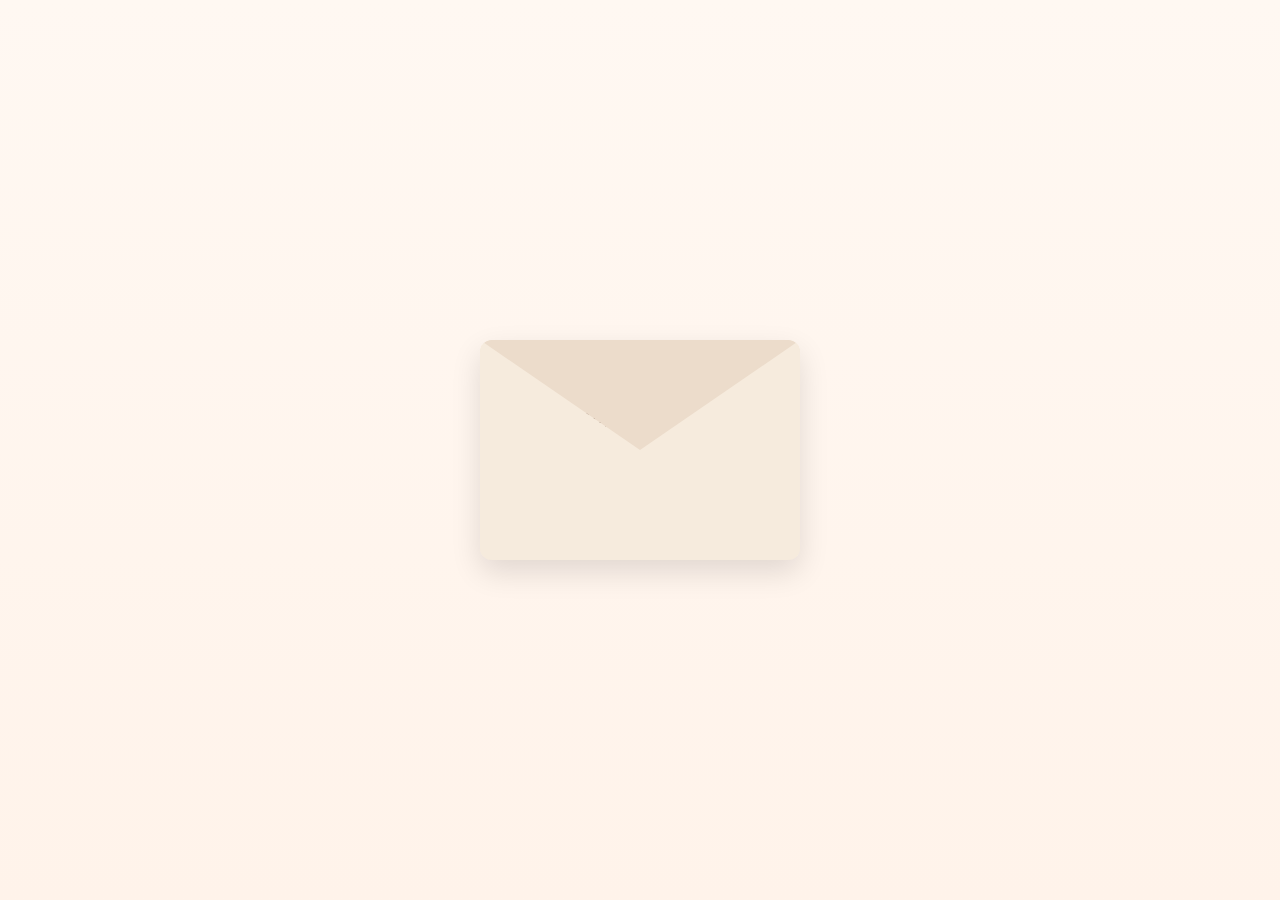
<file: index.html>
<!DOCTYPE html>
<html lang="pt-BR">
<head>
    <meta charset="UTF-8">
    <meta name="viewport" content="width=device-width, initial-scale=1.0">

    <title>25/07/2026</title>

    <meta property="og:title" content="25/07/2026">
    <meta property="og:description" content="">
    <meta property="og:type" content="website">

    <link rel="stylesheet" href="style.css">

    <link rel="preconnect" href="https://fonts.googleapis.com">
    <link rel="preconnect" href="https://fonts.gstatic.com" crossorigin>

    <link href="https://fonts.googleapis.com/css2?family=Quicksand:wght@400;600&family=Forum&display=swap" rel="stylesheet">
</head>

<body>

<div class="container">

    <div class="envelope" onclick="abrirEnvelope()">

        <div class="carta">

    <p class="poema">
        Há um ano, descobri que o tempo pode ser uma pessoa.<br>
        Ele tem o teu jeitinho.<br><br>

        Há quem diga que <span class="hora">4:47</span> realiza desejos.<br>
        Nunca soube se o universo entende de horas,<br>
        mas, naquele dia, ele entendeu de coragem.<br><br>

        Houve um poema, um coração trêmulo<br>
        e o instante exato<br>
        em que o destino resolveu ter o teu nome.<br><br>

        Um dia, você me perguntou:<br>
        "Depois de tudo isso?"<br>
        quando eu disse que te amava.<br><br>

        Aprendi que há palavras que chegam tarde<br>
        e silêncios que chegam cedo.<br><br>

        Apesar dos pesares, continuo acreditando<br>
        que algumas almas não se encontram por acaso.<br><br>

        Ainda encontro em você<br>
        a única direção que nunca me perdeu.<br><br>

        Meu lugar favorito no mundo<br>
        tem o teu nome de endereço.<br><br>

        Você foi a oração mais bonita<br>
        que a vida me ensinou a fazer.<br><br>

        Não existe vocabulário suficiente<br>
        para dizer o quanto eu te amo.<br><br>

         Mas gosto de pensar que, depois de um ano,<br>
    você tem uma ideia.

</p>

<p class="assinatura">
    Com todo o amor,<br>
    Noca.
</p>

</div>
        <div class="aba"></div>

        <div class="dobra-esquerda"></div>
        <div class="dobra-direita"></div>

        <div class="frente"></div>

    </div>

</div>

<script src="script.js"></script>

</body>
</html>
</file>
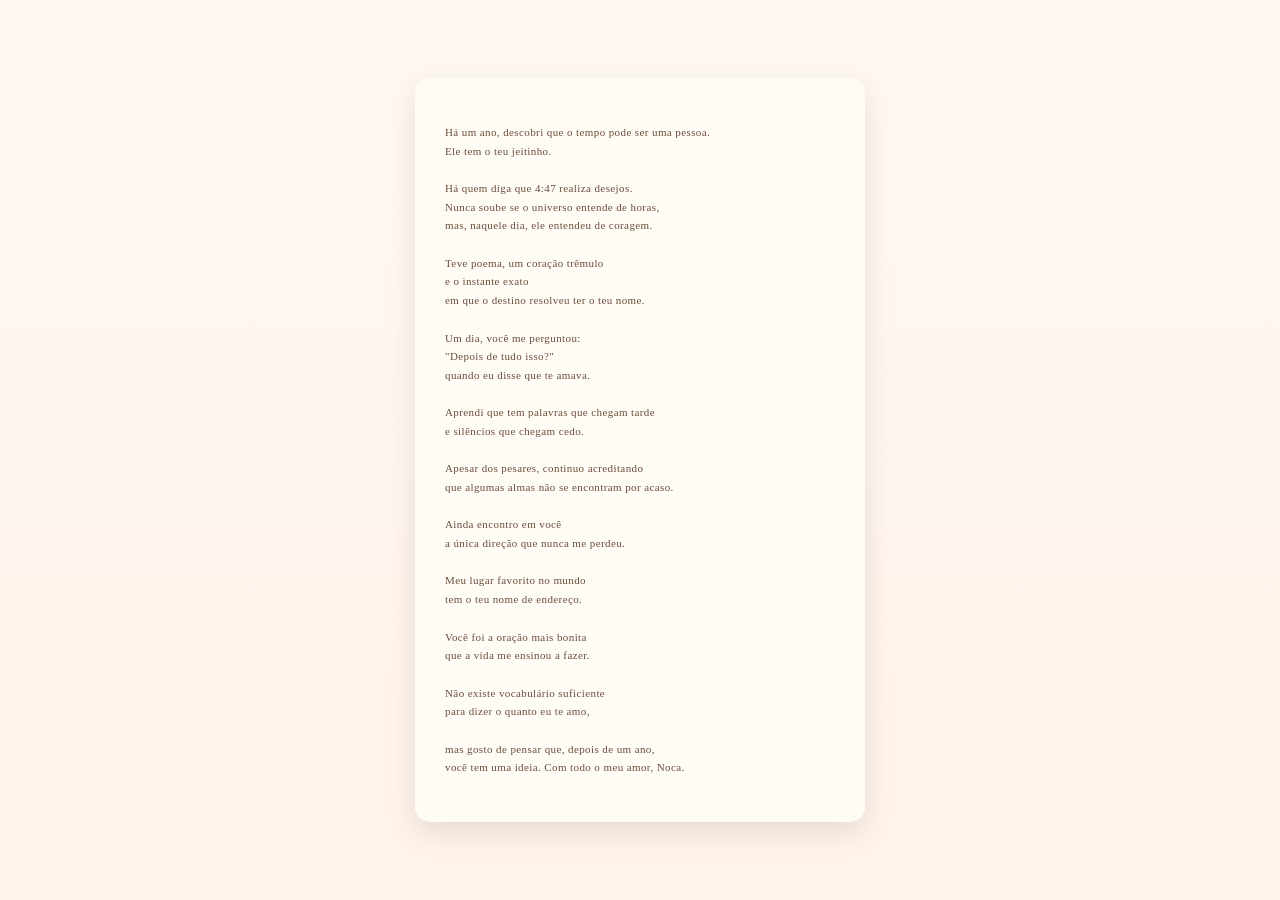
<file: carta.html>
<!DOCTYPE html>
<html lang="pt-BR">

<head>
    <meta charset="UTF-8">
    <meta name="viewport" content="width=device-width, initial-scale=1.0">

    <title>Minha carta </title>

    <link rel="stylesheet" href="style.css">

</head>

<body class="pagina-carta">

    <div class="carta-completa">

        <p class="poema">

Há um ano, descobri que o tempo pode ser uma pessoa.<br>
Ele tem o teu jeitinho.<br><br>

Há quem diga que 4:47 realiza desejos.<br>
Nunca soube se o universo entende de horas,<br>
mas, naquele dia, ele entendeu de coragem.<br><br>

Teve poema, um coração trêmulo<br>
e o instante exato<br>
em que o destino resolveu ter o teu nome.<br><br>

Um dia, você me perguntou:<br>
"Depois de tudo isso?"<br>
quando eu disse que te amava.<br><br>

Aprendi que tem palavras que chegam tarde<br>
e silêncios que chegam cedo.<br><br>

Apesar dos pesares, continuo acreditando<br>
que algumas almas não se encontram por acaso.<br><br>

Ainda encontro em você<br>
a única direção que nunca me perdeu.<br><br>

Meu lugar favorito no mundo<br>
tem o teu nome de endereço.<br><br>

Você foi a oração mais bonita<br>
que a vida me ensinou a fazer.<br><br>

Não existe vocabulário suficiente<br>
para dizer o quanto eu te amo,<br><br>

mas gosto de pensar que, depois de um ano,<br>
você tem uma ideia.
            
Com todo o meu amor,
Noca.

</p>

        </p>

    </div>

</body>

</html>
</file>
<file: style.css>
*{
    margin: 0;
    padding: 0;
    box-sizing: border-box;
}

body{
    width: 100%;
    height: 100vh;

    display: flex;
    justify-content: center;
    align-items: center;

    overflow-x: hidden;
overflow-y: auto;

    background: linear-gradient(180deg, #FFF8F2 0%, #FFF3EA 100%);

    font-family: 'Quicksand', sans-serif;
}

.container{
    width: 100%;
    height: 100%;
    position: relative;
}
.envelope{
    width: 320px;
    height: 220px;

    background: #F6EBDD;

    border-radius: 12px;

    position: absolute;

    top: 50%;
    left: 50%;

    transform: translate(-50%, -50%);

    overflow: hidden;

    box-shadow: 0 12px 30px rgba(0,0,0,.12);

    cursor: pointer;

    transition: transform .3s ease;

    animation: flutuar 3s ease-in-out infinite;
}
.envelope:hover{
    transform: translate(-50%, -50%) scale(1.03);
}
.aba{
    width: 0;
    height: 0;

    border-left: 160px solid transparent;
    border-right: 160px solid transparent;
    border-top: 110px solid #ECDCCB;
    position: absolute;
    top: 0;
    left: 0;

    z-index: 10;

    transform-origin: top;
    transition: transform .6s ease;
}

.dobra-esquerda{
    width: 0;
    height: 0;

    border-top: 110px solid transparent;
    border-bottom: 110px solid transparent;
     border-right: 160px solid #F6EBDD;
     position: absolute;
    right: 0;
    bottom: 0;

    z-index: 2;
}


.dobra-direita{
    width: 0;
    height: 0;

    border-top: 110px solid transparent;
    border-bottom: 110px solid transparent;
     border-left: 160px solid #F6EBDD;
    position: absolute;
    left: 0;
    bottom: 0;

    z-index: 2;
}


.frente{
    width: 320px;
    height: 110px;

    background: #F6EBDD;

    position: absolute;

    bottom: 0;
    left: 0;

    z-index: 9;

    border-radius: 0 0 12px 12px;
}
.carta{
    width: 260px;
    height: 160px;

    background: linear-gradient(180deg, #FFFBF5 0%, #F7F0E6 100%);

    position: absolute;

    left: 30px;
    bottom: -140px; /* escondida dentro do envelope */

    border-radius: 8px;

    z-index: 1;

    box-shadow: 0 5px 15px rgba(0,0,0,.08);

    transition: all 1s ease;

    display: flex;
    flex-direction: column;
    justify-content: center;
    align-items: center;

    padding: 25px;
}
.envelope.aberto .aba{
    transform: rotateX(180deg);
}

.envelope.subir .carta{
    transform: translateY(-120px);
    z-index: 11;
}
@keyframes flutuar{

    0%{
        transform: translate(-50%, -50%);
    }

    50%{
        transform: translate(-50%, calc(-50% - 6px));
    }

    100%{
        transform: translate(-50%, -50%);
    }

}
.carta p:first-child{
    font-family: 'Forum', serif;
    font-size: 34px;
    color: #6B4E3D;
    letter-spacing: 0.5px;
    margin-bottom: 12px;
}

.carta p:last-child{
    font-family: 'Quicksand', sans-serif;
    font-size: 15px;
    color: #8C6A4D;

    text-align: center;
    line-height: 1.6;
}

.envelope.sumir .aba,
.envelope.sumir .frente,
.envelope.sumir .dobra-esquerda,
.envelope.sumir .dobra-direita{
    opacity: 0;
    transition: opacity .8s ease;
}

.envelope.sumir{
    background: transparent;
    box-shadow: none;
    border: none;
    pointer-events: none;
}
.envelope.sumir .carta {

    position: fixed;

    top: 5vh;
    left: 5vw;

    width: 90vw;
    height: 90vh;

    transform: translate(0,0);

    padding: 35px;

    border-radius: 14px;

    overflow-y: auto;

    z-index: 999;
}
.poema{
    font-family: 'Forum', serif;
    font-size: 14px;
    color: #6B4E3D;

    line-height: 1.8;
    letter-spacing: .4px;

    text-align: left;
}

.hora{
    color: #B7865E;
    font-weight: 600;
}

.assinatura{

    font-family: 'Forum', serif;

    font-size: 18px;

    color: #6B4E3D;

    text-align: right;

    margin-top: 35px;

    line-height: 1.6;
}
.botao-carta{
    margin-top: 30px;

    text-decoration: none;

    background: #E8C9A7;

    color: #6B4E3D;

    padding: 12px 20px;

    border-radius: 20px;

    font-family: 'Quicksand', sans-serif;
}
.pagina-carta{

    min-height: 100vh;

    padding: 25px 15px;

    background: linear-gradient(180deg, #FFF8F2 0%, #FFF3EA 100%);

}


.carta-completa{

    width: 100%;
    max-width: 450px;

    margin: 20px auto;

    background: #FFFBF5;

    padding: 45px 30px;

    border-radius: 15px;

    box-shadow: 0 10px 30px rgba(0,0,0,.1);

}


.carta-completa .poema{

    font-family: 'Forum', serif;

    font-size: 11px;

    line-height: 1.7;

    color: #6B4E3D;

}
</file>
